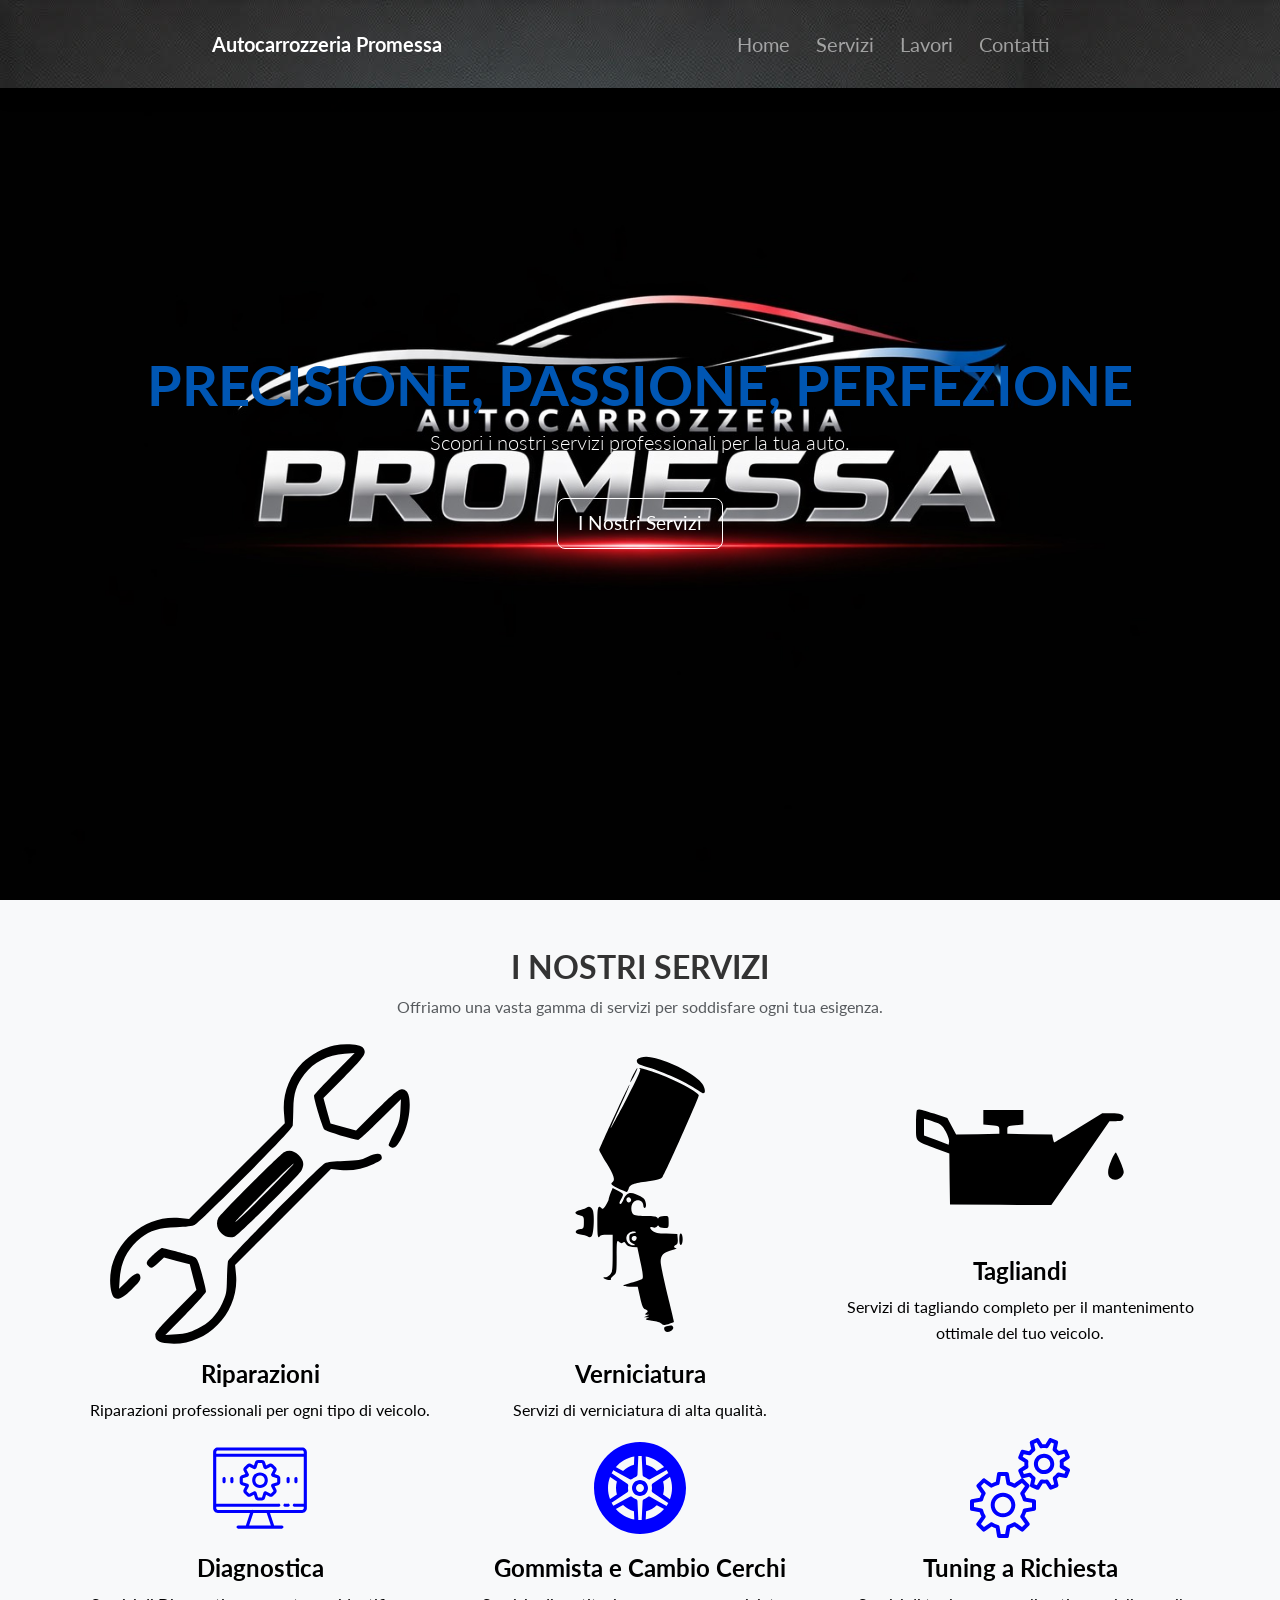
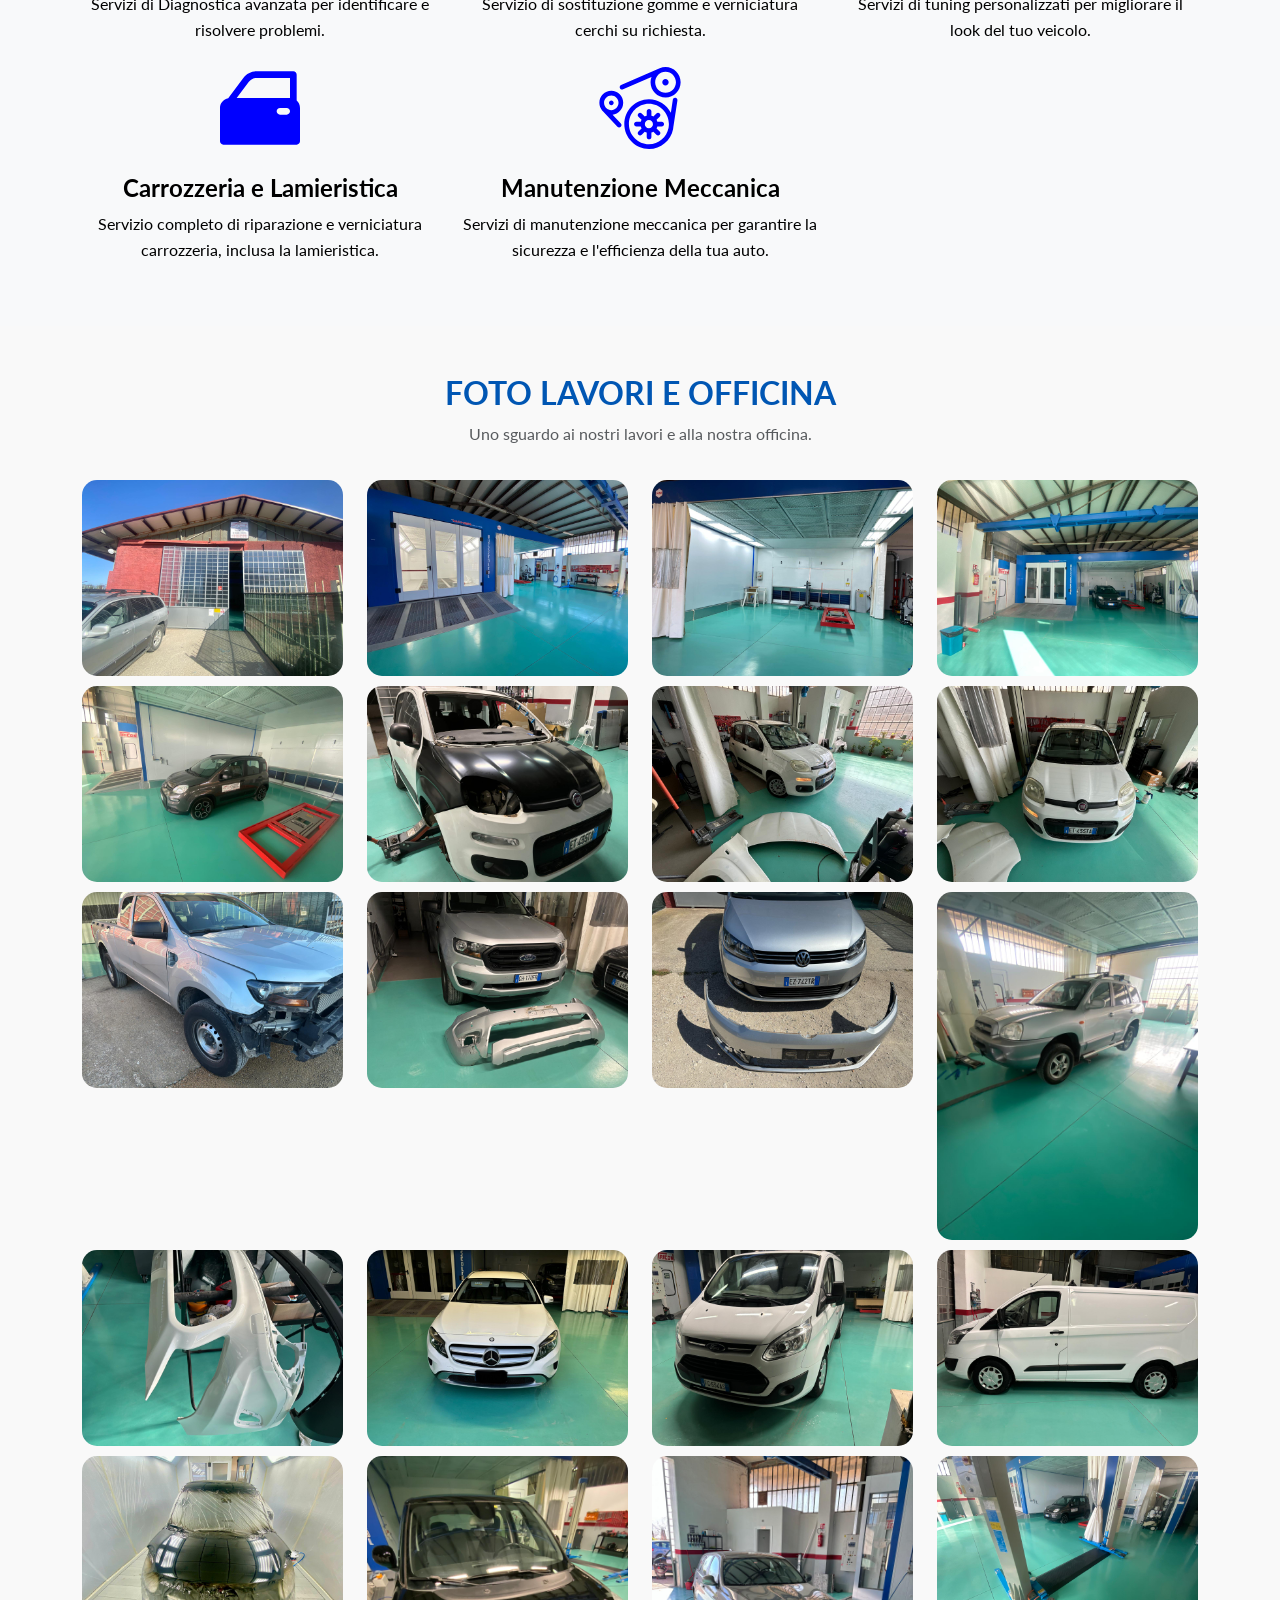
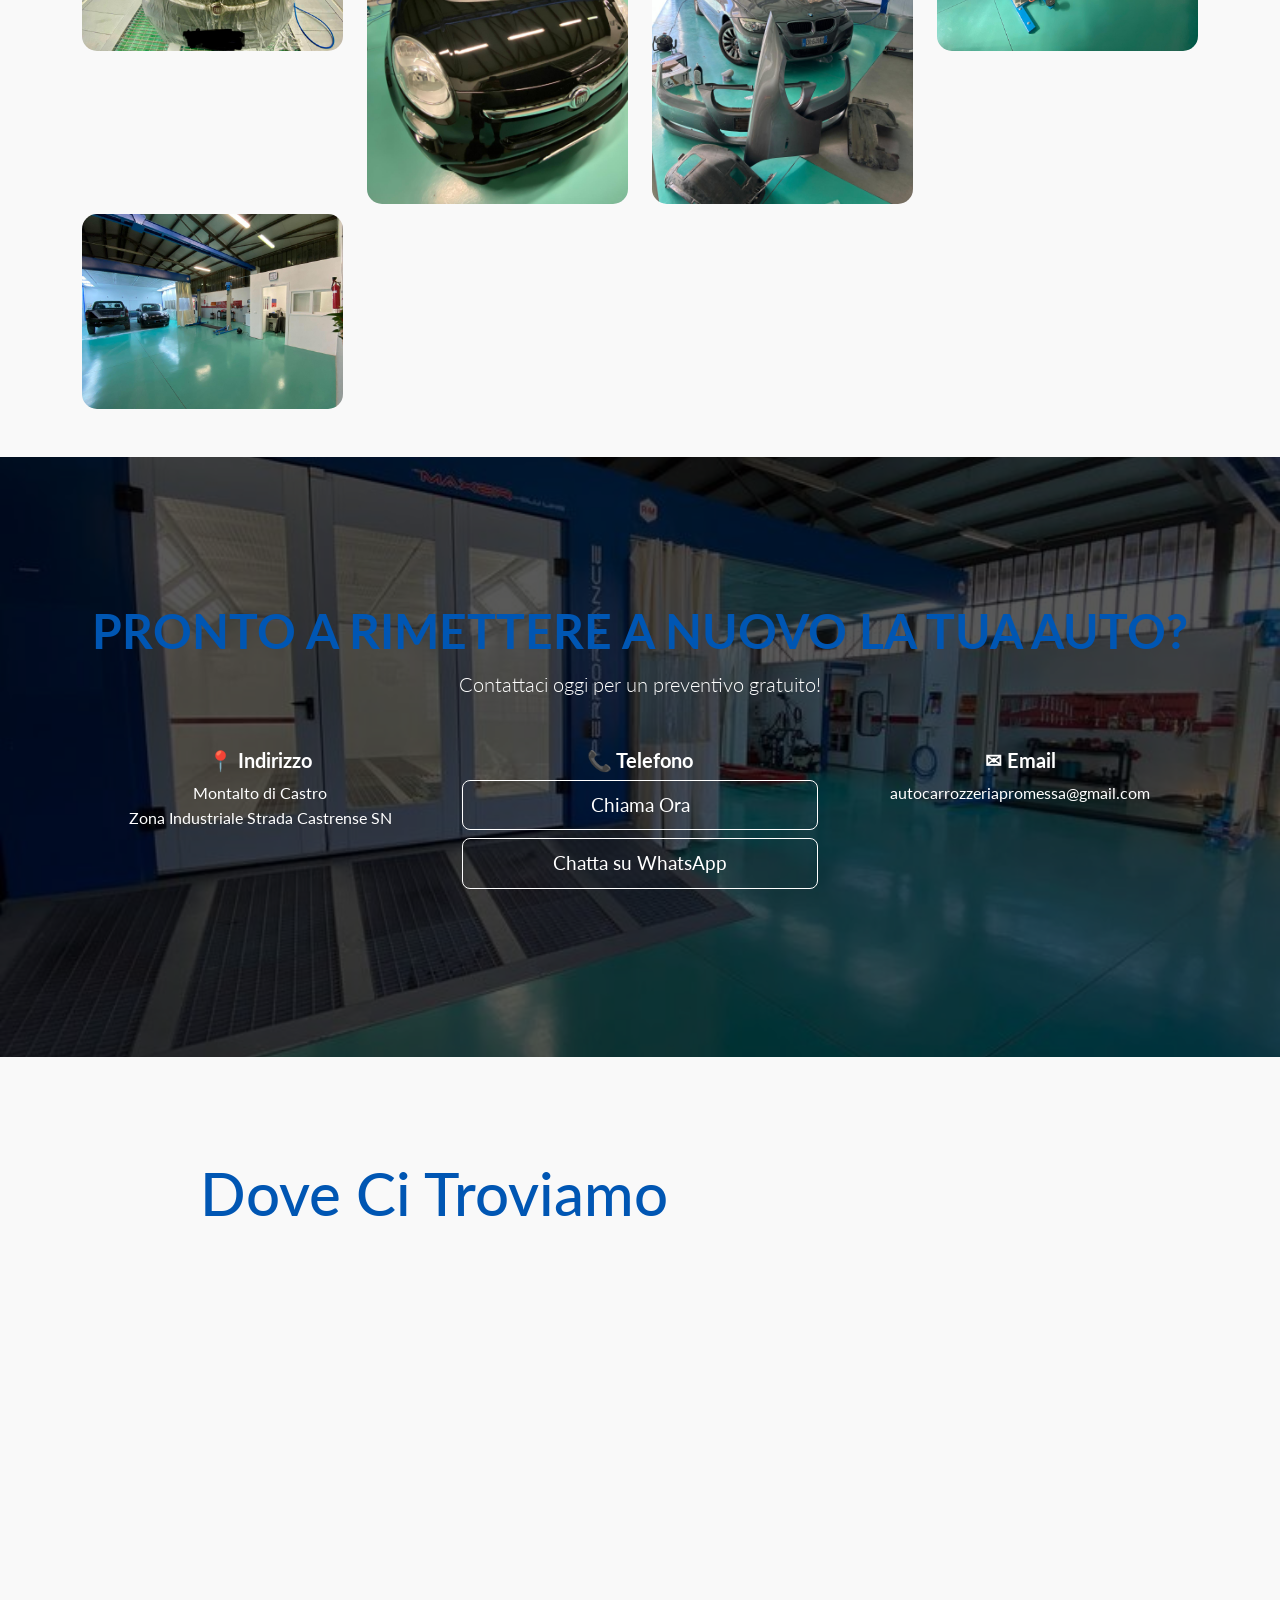
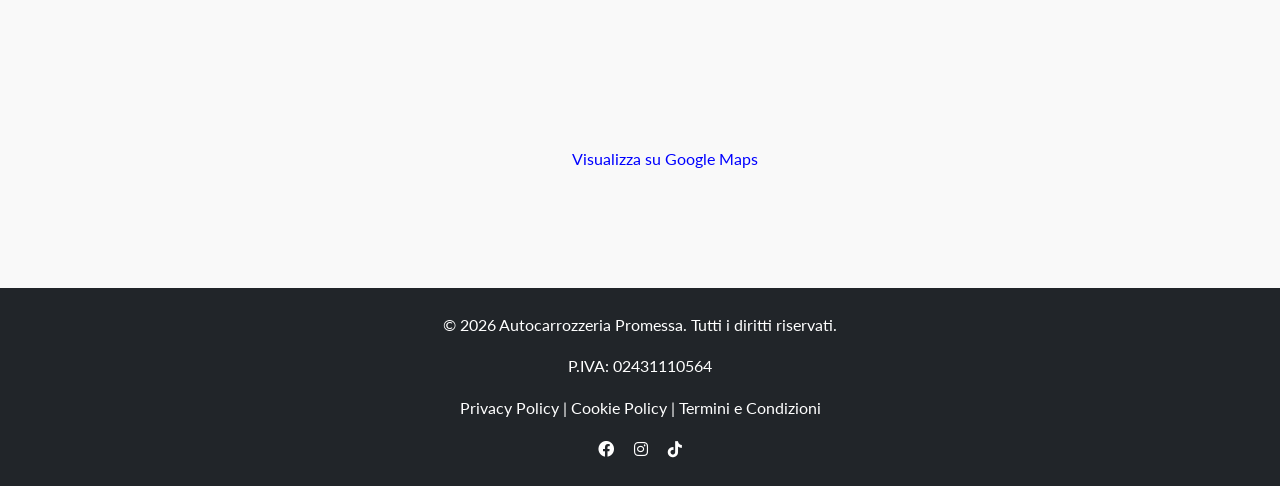
<file: index.html>
<!DOCTYPE html>
<html lang="it">
<head>
	<meta charset="UTF-8">
	<meta name="viewport" content="width=device-width, initial-scale=1.0">
	<title>Autocarrozzeria Promessa</title>

	<!-- Meta Tags for SEO -->
	<meta name="description" content="Autocarrozzeria Promessa - Precisione, Passione, Perfezione. Scopri i nostri servizi professionali per la tua auto.">
	<meta name="keywords" content="Autocarrozzeria, Servizi Auto, Riparazioni, Verniciatura, Diagnostica">
	<meta name="author" content="Autocarrozzeria Promessa">

	<!-- Favicons -->
	<link rel="shortcut icon" href="img/favicon.ico" type="image/x-icon">
	<link rel="icon" href="img/favicon.ico" type="image/x-icon">

	<!-- Bootstrap -->
	<link rel="stylesheet" href="https://cdn.jsdelivr.net/npm/bootstrap@5.3.0/dist/css/bootstrap.min.css">

	<!-- FontAwesome -->
	<link rel="stylesheet" href="https://cdnjs.cloudflare.com/ajax/libs/font-awesome/6.0.0/css/all.min.css">

	<!-- Google Fonts -->
	<link href="https://fonts.googleapis.com/css2?family=Bebas+Neue&family=Lato:wght@300;400;700&family=Oswald:wght@300;400;700&display=swap" rel="stylesheet">

	<!-- Custom Styles -->
	<link rel="stylesheet" href="styles.css">
</head>
<body>
	<div class="site">
		<!-- Navigation Bar -->
		<header>
			<nav class="navbar navbar-expand-lg navbar-dark bg-dark fixed-top shadow">
				<div class="container">
					<a class="navbar-brand fw-bold" href="#home">Autocarrozzeria Promessa</a>
					<button class="navbar-toggler" type="button" data-bs-toggle="collapse" data-bs-target="#navbarNav" aria-controls="navbarNav" aria-expanded="false" aria-label="Toggle navigation">
						<span class="navbar-toggler-icon"></span>
					</button>
					<div class="collapse navbar-collapse" id="navbarNav">
						<ul class="navbar-nav ms-auto">
							<li class="nav-item"><a class="nav-link" href="#home">Home</a></li>
							<li class="nav-item"><a class="nav-link" href="#services">Servizi</a></li>
							<li class="nav-item"><a class="nav-link" href="#mechanics">Lavori</a></li>
							<li class="nav-item"><a class="nav-link" href="#contact">Contatti</a></li>
						</ul>
					</div>
				</div>
			</nav>
		</header>

		<!-- Hero Section -->
		<section class="hero-section text-center text-white d-flex align-items-center" id="home" style="background: url('img/write.png.png') no-repeat center center/cover; height: 100vh;">
			<div class="container">
				<h1 class="display-4 fw-bold text-uppercase">Precisione, Passione, Perfezione</h1>
				<p class="lead">Scopri i nostri servizi professionali per la tua auto.</p>
				<a href="#services" class="btn btn-primary btn-lg mt-4 shadow">I Nostri Servizi</a>
			</div>
		</section>

<!-- Services Section -->
<!-- Services Section -->
<section id="services" class="py-5 bg-light" style="color: black;">
	<div class="container">
	  <div class="text-center mb-4">
		<h2 class="fw-bold text-uppercase">I Nostri Servizi</h2>
		<p class="text-muted">Offriamo una vasta gamma di servizi per soddisfare ogni tua esigenza.</p>
	  </div>
	  <div class="row text-center">
		<div class="col-md-4">
		  <figure>
			<img src="img/tool.svg.svg" alt="Riparazioni auto" class="img-fluid mb-3">
			<figcaption>
			  <h4 class="fw-bold">Riparazioni</h4>
			  <p>Riparazioni professionali per ogni tipo di veicolo.</p>
			</figcaption>
		  </figure>
		</div>
		<div class="col-md-4">
		  <figure>
			<img src="img/pist.svg" alt="Servizi di verniciatura" class="img-fluid mb-3">
			<figcaption>
			  <h4 class="fw-bold">Verniciatura</h4>
			  <p>Servizi di verniciatura di alta qualità.</p>
			</figcaption>
		  </figure>
		</div>
		<div class="col-md-4">
		  <figure>
			<img src="img/download.svg" alt="Tagliandi" class="img-fluid mb-3">
			<figcaption>
			  <h4 class="fw-bold">Tagliandi</h4>
			  <p>Servizi di tagliando completo per il mantenimento ottimale del tuo veicolo.</p>
			</figcaption>
		  </figure>
		</div>
		<!-- Nuovi Servizi -->
		<div class="col-md-4">
		  <figure>
			<img src="img/diag.svg" alt="Diagnostica" class="img-fluid mb-3">
			<figcaption>
			  <h4 class="fw-bold">Diagnostica</h4>
			  <p>Servizi di Diagnostica avanzata per identificare e risolvere problemi.</p>
			</figcaption>
		  </figure>
		</div>
		<div class="col-md-4">
		  <figure>
			<img src="img/tire.svg" alt="Gommista e cambio cerchi" class="img-fluid mb-3">
			<figcaption>
			  <h4 class="fw-bold">Gommista e Cambio Cerchi</h4>
			  <p>Servizio di sostituzione gomme e verniciatura cerchi su richiesta.</p>
			</figcaption>
		  </figure>
		</div>
		<div class="col-md-4">
		  <figure>
			<img src="img/gear.svg" alt="Tuning a richiesta" class="img-fluid mb-3">
			<figcaption>
			  <h4 class="fw-bold">Tuning a Richiesta</h4>
			  <p>Servizi di tuning personalizzati per migliorare il look del tuo veicolo.</p>
			</figcaption>
		  </figure>
		</div>
		<div class="col-md-4">
		  <figure>
			<img src="img/door.svg" alt="Carrozzeria e lamieristica" class="img-fluid mb-3">
			<figcaption>
			  <h4 class="fw-bold">Carrozzeria e Lamieristica</h4>
			  <p>Servizio completo di riparazione e verniciatura carrozzeria, inclusa la lamieristica.</p>
			</figcaption>
		  </figure>
		</div>
		<div class="col-md-4">
		  <figure>
			<img src="img/tune-up.svg" alt="Manutenzione meccanica" class="img-fluid mb-3">
			<figcaption>
			  <h4 class="fw-bold">Manutenzione Meccanica</h4>
			  <p>Servizi di manutenzione meccanica per garantire la sicurezza e l'efficienza della tua auto.</p>
			</figcaption>
		  </figure>
		</div>
	  </div>
	</div>
  </section>

		<!-- Mechanics Section -->
		<section id="mechanics" class="py-5">
			<div class="container">
				<div class="text-center mb-4">
					<h2 class="fw-bold text-uppercase">Foto Lavori e Officina</h2>
					<p class="text-muted">Uno sguardo ai nostri lavori e alla nostra officina.</p>
				</div>
				<div class="row">
					<div class="col-lg-3 col-md-6 col-sm-12 mt-10">
						<img class="img-fluid rounded-square" src="img/foto carrozzeria/estern.jpg" alt="Mechanic Photo 1">
					</div>
					<div class="col-lg-3 col-md-6 col-sm-12 mt-10">
						<img class="img-fluid rounded-square" src="img/foto carrozzeria/forno.jpg" alt="Mechanic Photo 2">
					</div>
					<div class="col-lg-3 col-md-6 col-sm-12 mt-10">
						<img class="img-fluid rounded-square" src="img/foto carrozzeria/area preparazione.jpg" alt="Mechanic Photo 3">
					</div>
					<div class="col-lg-3 col-md-6 col-sm-12 mt-10">
						<img class="img-fluid rounded-square" src="img/foto carrozzeria/macchina sost dava.jpg" alt="Mechanic Photo 4">
					</div>
					<div class="col-lg-3 col-md-6 col-sm-12 mt-10">
						<img class="img-fluid rounded-square" src="img/foto carrozzeria/macchina sost.jpg" alt="Mechanic Photo 5">
					</div>
					<div class="col-lg-3 col-md-6 col-sm-12 mt-10">
						<img class="img-fluid rounded-square" src="img/foto carrozzeria/panda .jpg" alt="Mechanic Photo 6">
					</div>
					<div class="col-lg-3 col-md-6 col-sm-12 mt-10">
						<img class="img-fluid rounded-square" src="img/foto carrozzeria/panda 3.jpg" alt="Mechanic Photo 7">
					</div>
					<div class="col-lg-3 col-md-6 col-sm-12 mt-10">
						<img class="img-fluid rounded-square" src="img/foto carrozzeria/panda fatta.jpg" alt="Mechanic Photo 8">
					</div>
					<div class="col-lg-3 col-md-6 col-sm-12 mt-10">
						<img class="img-fluid rounded-square" src="img/foto carrozzeria/ford senza par.jpg" alt="Mechanic Photo 9">
					</div>
					<div class="col-lg-3 col-md-6 col-sm-12 mt-10">
						<img class="img-fluid rounded-square" src="img/foto carrozzeria/ford con par.jpg" alt="Mechanic Photo 10">
					</div>
					<div class="col-lg-3 col-md-6 col-sm-12 mt-10">
						<img class="img-fluid rounded-square" src="img/foto carrozzeria/golf.jpg" alt="Mechanic Photo 11">
					</div>
					<div class="col-lg-3 col-md-6 col-sm-12 mt-10">
						<img class="img-fluid rounded-square" src="img/foto carrozzeria/hyun.jpg" alt="Mechanic Photo 12">
					</div>
					<div class="col-lg-3 col-md-6 col-sm-12 mt-10">
						<img class="img-fluid rounded-square" src="img/foto carrozzeria/mercedes paraurti.jpg" alt="Mechanic Photo 13">
					</div>
					<div class="col-lg-3 col-md-6 col-sm-12 mt-10">
						<img class="img-fluid rounded-square" src="img/foto carrozzeria/mercedes.jpg" alt="Mechanic Photo 14">
					</div>
					<div class="col-lg-3 col-md-6 col-sm-12 mt-10">
						<img class="img-fluid rounded-square" src="img/foto carrozzeria/duba 1.jpg" alt="Mechanic Photo 15">
					</div>
					<div class="col-lg-3 col-md-6 col-sm-12 mt-10">
						<img class="img-fluid rounded-square" src="img/foto carrozzeria/duba 2.jpg" alt="Mechanic Photo 16">
					</div>
					<div class="col-lg-3 col-md-6 col-sm-12 mt-10">
						<img class="img-fluid rounded-square" src="img/foto carrozzeria/500 verniciato.jpg" alt="Mechanic Photo 17">
					</div>
					<div class="col-lg-3 col-md-6 col-sm-12 mt-10">
						<img class="img-fluid rounded-square" src="img/foto carrozzeria/500 dopo.jpg" alt="Mechanic Photo 18">
					</div>
					<div class="col-lg-3 col-md-6 col-sm-12 mt-10">
						<img class="img-fluid rounded-square" src="img/foto carrozzeria/bmw.jpg" alt="Mechanic Photo 19">
					</div>
					<div class="col-lg-3 col-md-6 col-sm-12 mt-10">
						<img class="img-fluid rounded-square" src="img/foto carrozzeria/ponte.jpg" alt="Mechanic Photo 20">
					</div>
					<div class="col-lg-3 col-md-6 col-sm-12 mt-10">
						<img class="img-fluid rounded-square" src="img/foto carrozzeria/prep macchine.jpg" alt="Mechanic Photo 21">
					</div>
				</div>
			</div>
		</section>

		<!-- Contact Section -->
<section id="contact" class="contact-section text-white d-flex align-items-center">
    <div class="overlay"></div>
    <div class="container position-relative">
        <div class="text-center mb-5">
            <h2 class="fw-bold text-uppercase display-5">Pronto a rimettere a nuovo la tua auto?</h2>
            <p class="lead">Contattaci oggi per un preventivo gratuito!</p>
        </div>

        <div class="row text-center justify-content-center">
            <div class="col-md-4 mb-4">
                <h5 class="fw-bold">📍 Indirizzo</h5>
                <p>Montalto di Castro<br>Zona Industriale Strada Castrense SN</p>
            </div>

            <div class="col-md-4 mb-4">
                <h5 class="fw-bold">📞 Telefono</h5>
                <a href="tel:+393533806561" class="btn btn-danger btn-lg w-100 mb-2">
                    Chiama Ora
                </a>
                <a href="https://wa.me/393533806561" target="_blank" class="btn btn-success btn-lg w-100">
                    Chatta su WhatsApp
                </a>
            </div>

            <div class="col-md-4 mb-4">
                <h5 class="fw-bold">✉ Email</h5>
                <p>
                    <a href="mailto:autocarrozzeriapromessa@gmail.com" class="text-white">
                        autocarrozzeriapromessa@gmail.com
                    </a>
                </p>
            </div>
        </div>
    </div>
</section>

		<!-- Google Maps -->
		<section id="map">
			<div class="heading">
				<div>
					<h3>Dove Ci Troviamo</h3>
				</div>
				<div class="map-container mt-50">
					<iframe src="https://www.google.com/maps/embed?pb=!1m18!1m12!1m3!1d2948.5931056897384!2d11.619808675262338!3d42.351197735662694!2m3!1f0!2f0!3f0!3m2!1i1024!2i768!4f13.1!3m3!1m2!1s0x1328ed577245bbf5%3A0x67e5e711f16101be!2sAutocarrozzeria%20Promessa!5e0!3m2!1sit!2sit!4v1741463120888!5m2!1sit!2sit" width="600" height="450" style="border:0;" allowfullscreen="" loading="lazy" referrerpolicy="no-referrer-when-downgrade"></iframe>
					<p class="mt-10"><a href="https://maps.app.goo.gl/9HrKXsAQpuHZJemcA" target="_blank">Visualizza su Google Maps</a></p>
				</div>
			</div>
		</section>

		<!-- Footer -->
		<footer class="bg-dark text-white py-4">
			<div class="container text-center">
				<p>© 2026 Autocarrozzeria Promessa. Tutti i diritti riservati.</p>
				<p>P.IVA: 02431110564</p>
				<p>
					<a href="privacy-policy.html" class="text-white">Privacy Policy</a> |
					<a href="cookie-policy.html" class="text-white">Cookie Policy</a> |
					<a href="terms-and-conditions.html" class="text-white">Termini e Condizioni</a>
				</p>
				<div class="mt-2">
					<a href="https://www.facebook.com/people/Autocarrozzeria-Promessa/100093437081986/?sk=reels_tab" class="text-white me-3"><i class="fab fa-facebook"></i></a>
					<a href="https://www.instagram.com/autocarrozzeria_promessa" class="text-white me-3"><i class="fab fa-instagram"></i></a>
					<a href="https://www.tiktok.com/@autocarrozzeria_promessa" class="text-white"><i class="fab fa-tiktok"></i></a>
				</div>
			</div>
		</footer>
	</div>

	<!-- Scripts -->
	<script src="https://cdn.jsdelivr.net/npm/bootstrap@5.3.0/dist/js/bootstrap.bundle.min.js"></script>
</body>
</html>
</file>
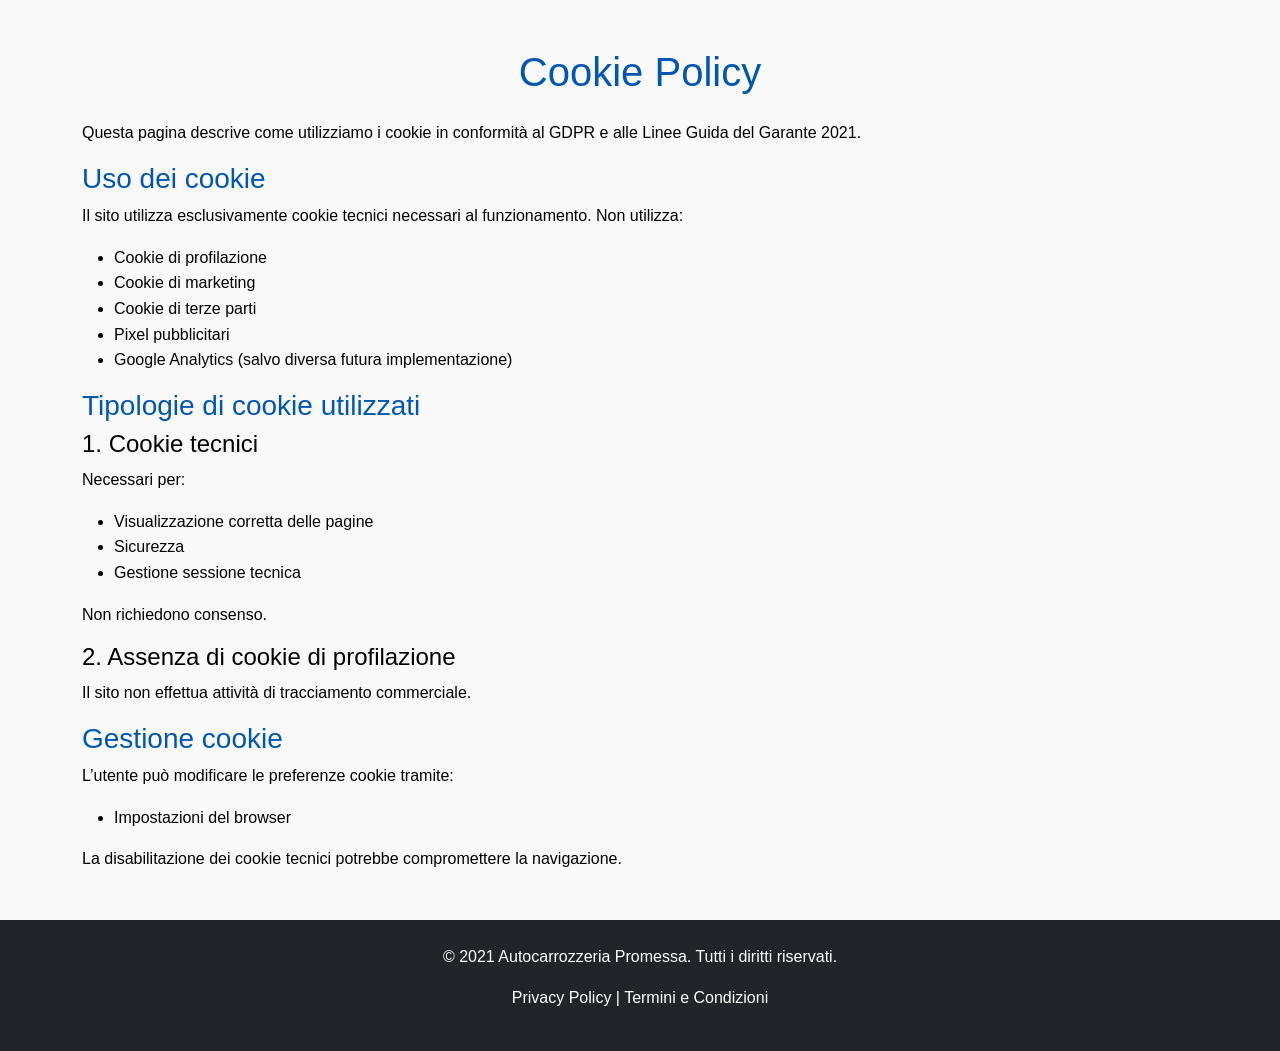
<file: cookie-policy.html>
<!DOCTYPE html>
<html lang="it">
<head>
	<meta charset="UTF-8">
	<meta name="viewport" content="width=device-width, initial-scale=1.0">
	<title>Cookie Policy</title>
	<link rel="stylesheet" href="https://cdn.jsdelivr.net/npm/bootstrap@5.3.0/dist/css/bootstrap.min.css">
	<link rel="stylesheet" href="styles.css">
	<style>
		body {
			color: #000; /* Set font color to black */
		}
	</style>
</head>
<body>
	<div class="container my-5">
		<h1 class="text-center mb-4">Cookie Policy</h1>
		<p>Questa pagina descrive come utilizziamo i cookie in conformità al GDPR e alle Linee Guida del Garante 2021.</p>
		
		<h3>Uso dei cookie</h3>
		<p>Il sito utilizza esclusivamente cookie tecnici necessari al funzionamento. Non utilizza:</p>
		<ul>
			<li>Cookie di profilazione</li>
			<li>Cookie di marketing</li>
			<li>Cookie di terze parti</li>
			<li>Pixel pubblicitari</li>
			<li>Google Analytics (salvo diversa futura implementazione)</li>
		</ul>
		
		<h3>Tipologie di cookie utilizzati</h3>
		<h4>1. Cookie tecnici</h4>
		<p>Necessari per:</p>
		<ul>
			<li>Visualizzazione corretta delle pagine</li>
			<li>Sicurezza</li>
			<li>Gestione sessione tecnica</li>
		</ul>
		<p>Non richiedono consenso.</p>
		
		<h4>2. Assenza di cookie di profilazione</h4>
		<p>Il sito non effettua attività di tracciamento commerciale.</p>
		
		<h3>Gestione cookie</h3>
		<p>L’utente può modificare le preferenze cookie tramite:</p>
		<ul>
			<li>Impostazioni del browser</li>
		</ul>
		<p>La disabilitazione dei cookie tecnici potrebbe compromettere la navigazione.</p>
	</div>
	<footer class="text-center py-4 bg-dark text-white">
		<p>© 2021 Autocarrozzeria Promessa. Tutti i diritti riservati.</p>
		<p><a href="privacy-policy.html" class="text-white">Privacy Policy</a> | <a href="terms-and-conditions.html" class="text-white">Termini e Condizioni</a></p>
	</footer>
</body>
</html>
</file>
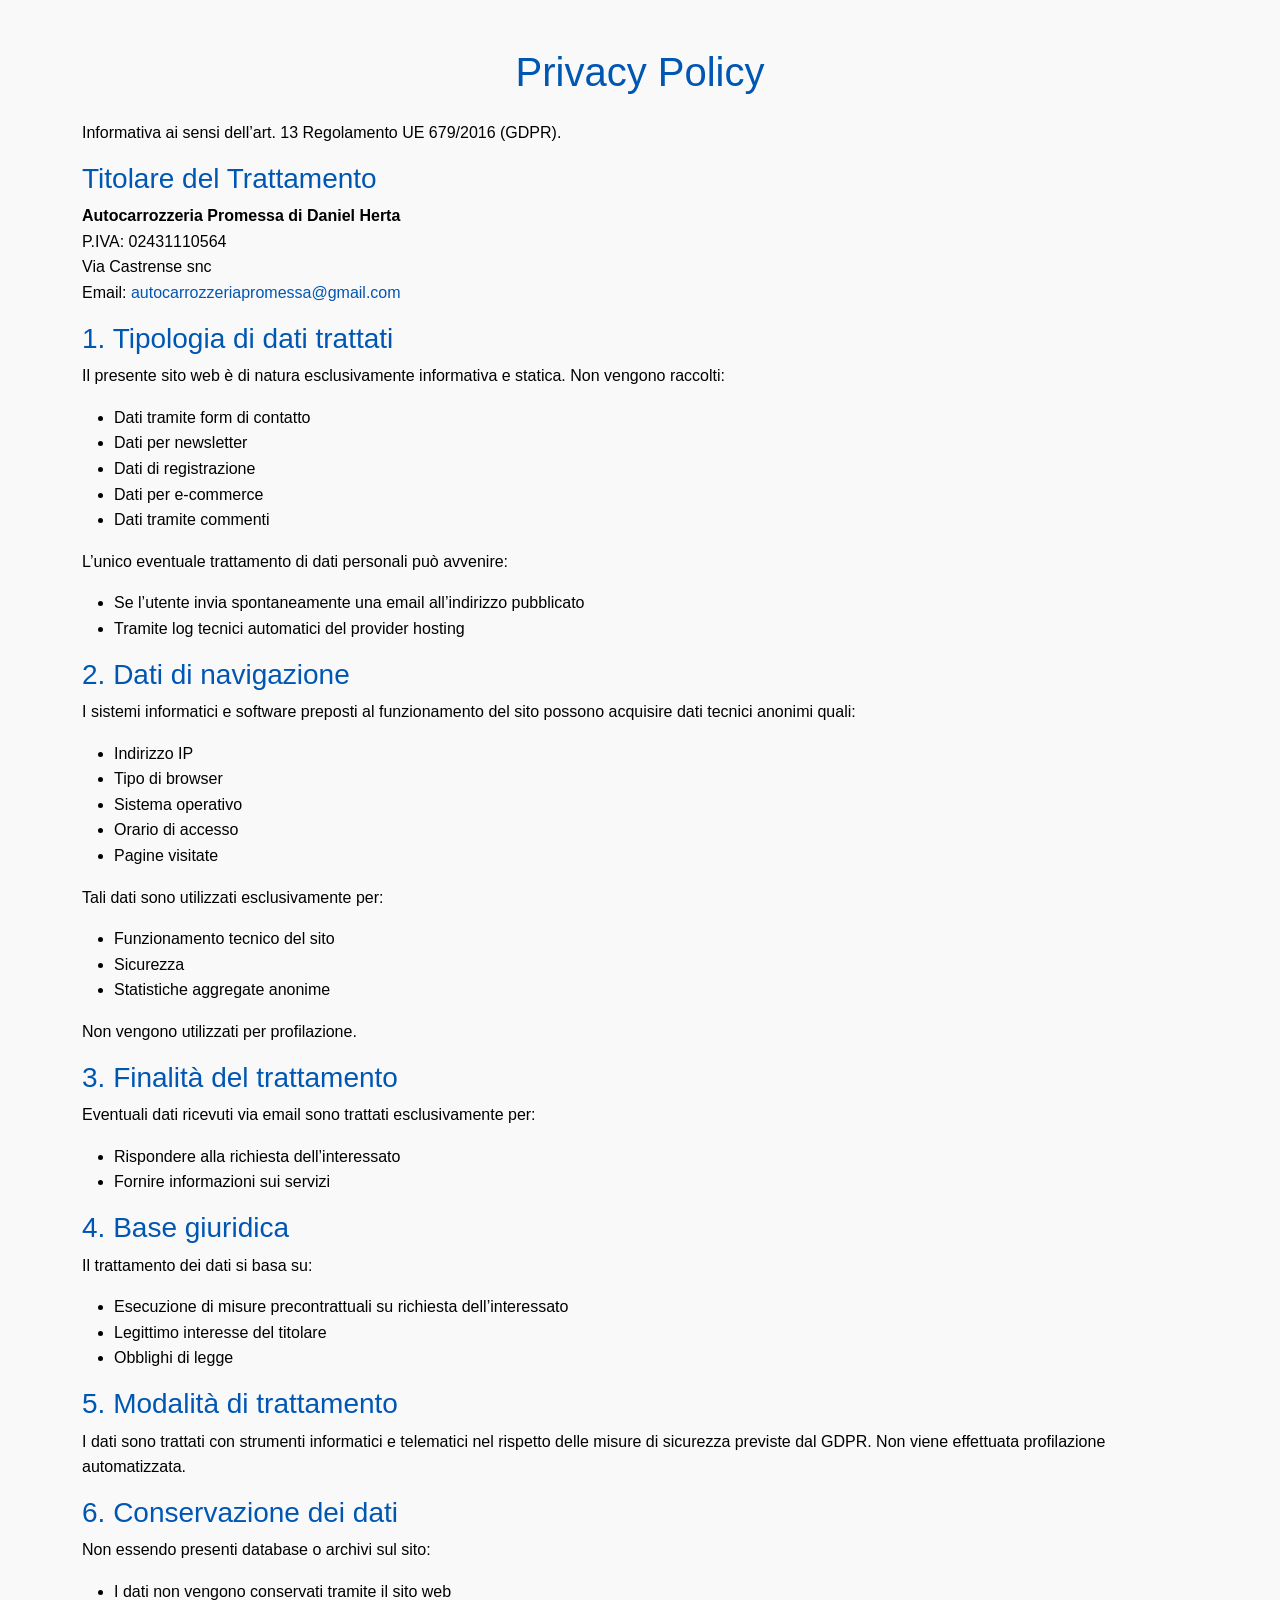
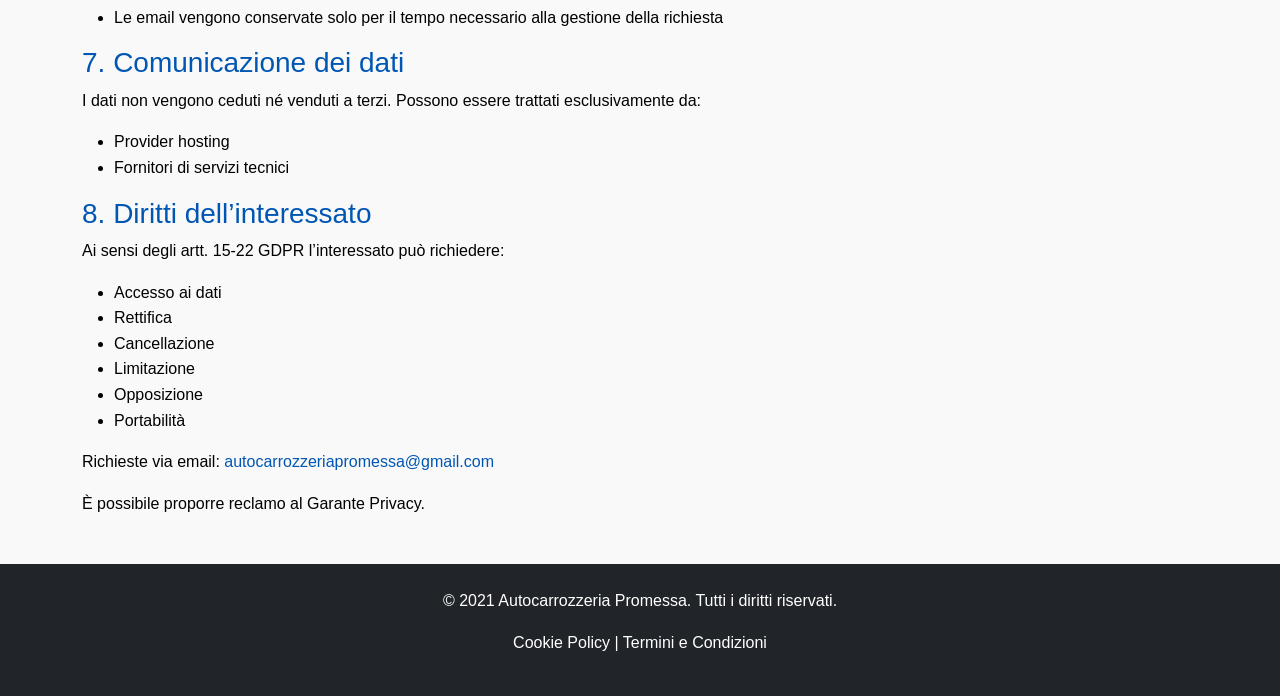
<file: privacy-policy.html>
<!DOCTYPE html>
<html lang="it">
<head>
	<meta charset="UTF-8">
	<meta name="viewport" content="width=device-width, initial-scale=1.0">
	<title>Privacy Policy</title>
	<link rel="stylesheet" href="https://cdn.jsdelivr.net/npm/bootstrap@5.3.0/dist/css/bootstrap.min.css">
	<link rel="stylesheet" href="styles.css">
	<style>
		body {
			color: #000; /* Set font color to black */
		}
	</style>
</head>
<body>
	<div class="container my-5">
		<h1 class="text-center mb-4">Privacy Policy</h1>
		<p>Informativa ai sensi dell’art. 13 Regolamento UE 679/2016 (GDPR).</p>
		
		<h3>Titolare del Trattamento</h3>
		<p>
			<strong>Autocarrozzeria Promessa di Daniel Herta</strong><br>
			P.IVA: 02431110564<br>
			Via Castrense snc<br>
			Email: <a href="mailto:autocarrozzeriapromessa@gmail.com">autocarrozzeriapromessa@gmail.com</a>
		</p>
		
		<h3>1. Tipologia di dati trattati</h3>
		<p>Il presente sito web è di natura esclusivamente informativa e statica. Non vengono raccolti:</p>
		<ul>
			<li>Dati tramite form di contatto</li>
			<li>Dati per newsletter</li>
			<li>Dati di registrazione</li>
			<li>Dati per e-commerce</li>
			<li>Dati tramite commenti</li>
		</ul>
		<p>L’unico eventuale trattamento di dati personali può avvenire:</p>
		<ul>
			<li>Se l’utente invia spontaneamente una email all’indirizzo pubblicato</li>
			<li>Tramite log tecnici automatici del provider hosting</li>
		</ul>
		
		<h3>2. Dati di navigazione</h3>
		<p>I sistemi informatici e software preposti al funzionamento del sito possono acquisire dati tecnici anonimi quali:</p>
		<ul>
			<li>Indirizzo IP</li>
			<li>Tipo di browser</li>
			<li>Sistema operativo</li>
			<li>Orario di accesso</li>
			<li>Pagine visitate</li>
		</ul>
		<p>Tali dati sono utilizzati esclusivamente per:</p>
		<ul>
			<li>Funzionamento tecnico del sito</li>
			<li>Sicurezza</li>
			<li>Statistiche aggregate anonime</li>
		</ul>
		<p>Non vengono utilizzati per profilazione.</p>
		
		<h3>3. Finalità del trattamento</h3>
		<p>Eventuali dati ricevuti via email sono trattati esclusivamente per:</p>
		<ul>
			<li>Rispondere alla richiesta dell’interessato</li>
			<li>Fornire informazioni sui servizi</li>
		</ul>
		
		<h3>4. Base giuridica</h3>
		<p>Il trattamento dei dati si basa su:</p>
		<ul>
			<li>Esecuzione di misure precontrattuali su richiesta dell’interessato</li>
			<li>Legittimo interesse del titolare</li>
			<li>Obblighi di legge</li>
		</ul>
		
		<h3>5. Modalità di trattamento</h3>
		<p>I dati sono trattati con strumenti informatici e telematici nel rispetto delle misure di sicurezza previste dal GDPR. Non viene effettuata profilazione automatizzata.</p>
		
		<h3>6. Conservazione dei dati</h3>
		<p>Non essendo presenti database o archivi sul sito:</p>
		<ul>
			<li>I dati non vengono conservati tramite il sito web</li>
			<li>Le email vengono conservate solo per il tempo necessario alla gestione della richiesta</li>
		</ul>
		
		<h3>7. Comunicazione dei dati</h3>
		<p>I dati non vengono ceduti né venduti a terzi. Possono essere trattati esclusivamente da:</p>
		<ul>
			<li>Provider hosting</li>
			<li>Fornitori di servizi tecnici</li>
		</ul>
		
		<h3>8. Diritti dell’interessato</h3>
		<p>Ai sensi degli artt. 15-22 GDPR l’interessato può richiedere:</p>
		<ul>
			<li>Accesso ai dati</li>
			<li>Rettifica</li>
			<li>Cancellazione</li>
			<li>Limitazione</li>
			<li>Opposizione</li>
			<li>Portabilità</li>
		</ul>
		<p>Richieste via email: <a href="mailto:autocarrozzeriapromessa@gmail.com">autocarrozzeriapromessa@gmail.com</a></p>
		<p>È possibile proporre reclamo al Garante Privacy.</p>
	</div>
	<footer class="text-center py-4 bg-dark text-white">
		<p>© 2021 Autocarrozzeria Promessa. Tutti i diritti riservati.</p>
		<p><a href="cookie-policy.html" class="text-white">Cookie Policy</a> | <a href="terms-and-conditions.html" class="text-white">Termini e Condizioni</a></p>
	</footer>
</body>
</html>
</file>
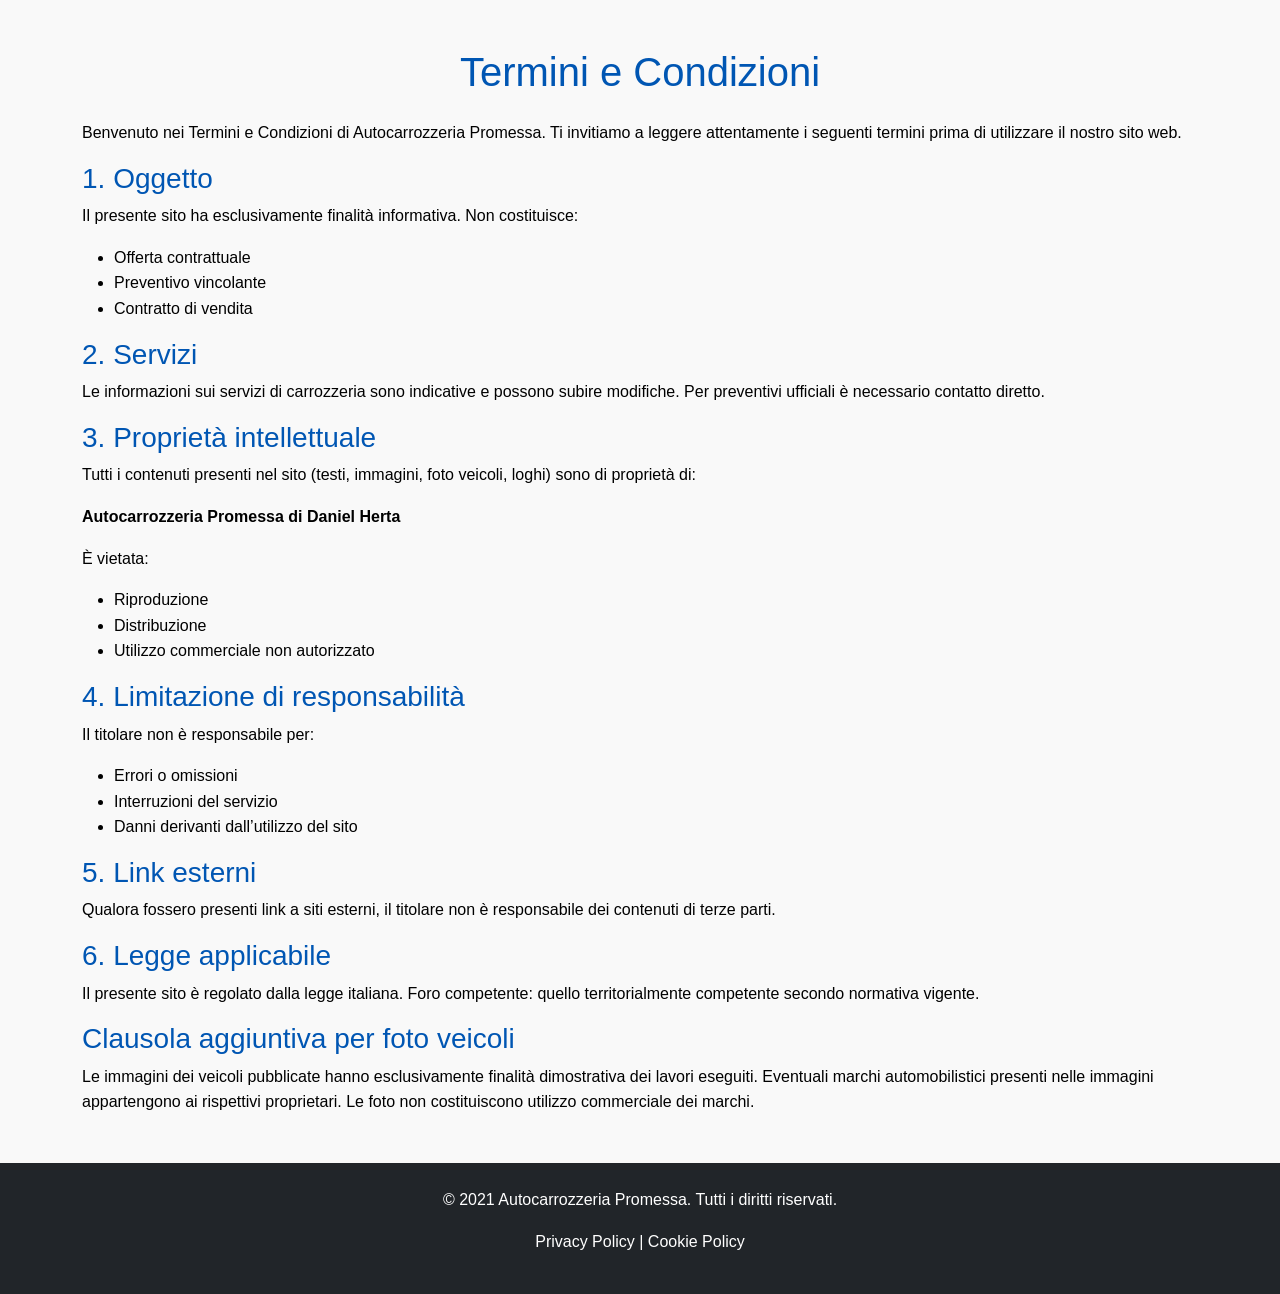
<file: terms-and-conditions.html>
<!DOCTYPE html>
<html lang="it">
<head>
	<meta charset="UTF-8">
	<meta name="viewport" content="width=device-width, initial-scale=1.0">
	<title>Termini e Condizioni</title>
	<link rel="stylesheet" href="https://cdn.jsdelivr.net/npm/bootstrap@5.3.0/dist/css/bootstrap.min.css">
	<link rel="stylesheet" href="styles.css">
	<style>
		body {
			color: #000; /* Set font color to black */
		}
	</style>
</head>
<body>
	<div class="container my-5">
		<h1 class="text-center mb-4">Termini e Condizioni</h1>
		<p>Benvenuto nei Termini e Condizioni di Autocarrozzeria Promessa. Ti invitiamo a leggere attentamente i seguenti termini prima di utilizzare il nostro sito web.</p>
		
		<h3>1. Oggetto</h3>
		<p>Il presente sito ha esclusivamente finalità informativa. Non costituisce:</p>
		<ul>
			<li>Offerta contrattuale</li>
			<li>Preventivo vincolante</li>
			<li>Contratto di vendita</li>
		</ul>
		
		<h3>2. Servizi</h3>
		<p>Le informazioni sui servizi di carrozzeria sono indicative e possono subire modifiche. Per preventivi ufficiali è necessario contatto diretto.</p>
		
		<h3>3. Proprietà intellettuale</h3>
		<p>Tutti i contenuti presenti nel sito (testi, immagini, foto veicoli, loghi) sono di proprietà di:</p>
		<p><strong>Autocarrozzeria Promessa di Daniel Herta</strong></p>
		<p>È vietata:</p>
		<ul>
			<li>Riproduzione</li>
			<li>Distribuzione</li>
			<li>Utilizzo commerciale non autorizzato</li>
		</ul>
		
		<h3>4. Limitazione di responsabilità</h3>
		<p>Il titolare non è responsabile per:</p>
		<ul>
			<li>Errori o omissioni</li>
			<li>Interruzioni del servizio</li>
			<li>Danni derivanti dall’utilizzo del sito</li>
		</ul>
		
		<h3>5. Link esterni</h3>
		<p>Qualora fossero presenti link a siti esterni, il titolare non è responsabile dei contenuti di terze parti.</p>
		
		<h3>6. Legge applicabile</h3>
		<p>Il presente sito è regolato dalla legge italiana. Foro competente: quello territorialmente competente secondo normativa vigente.</p>
		
		<h3>Clausola aggiuntiva per foto veicoli</h3>
		<p>Le immagini dei veicoli pubblicate hanno esclusivamente finalità dimostrativa dei lavori eseguiti. Eventuali marchi automobilistici presenti nelle immagini appartengono ai rispettivi proprietari. Le foto non costituiscono utilizzo commerciale dei marchi.</p>
	</div>
	<footer class="text-center py-4 bg-dark text-white">
		<p>© 2021 Autocarrozzeria Promessa. Tutti i diritti riservati.</p>
		<p><a href="privacy-policy.html" class="text-white">Privacy Policy</a> | <a href="cookie-policy.html" class="text-white">Cookie Policy</a></p>
	</footer>
</body>
</html>
</file>
<file: styles.css>
/* General Styles */
body {
	font-family: 'Lato', sans-serif;
	line-height: 1.6;
	background-color: #f9f9f9;
	color: #333;
	margin: 0;
	padding: 0;
}

h1, h2, h3 {
	color: #0056b3;
}

a {
	color: #0056b3;
	text-decoration: none;
}

a:hover {
	text-decoration: underline;
}

body{
	color: #fff;
}
/*Top Section*/
.top-section{
	background-image: url("img/write.png.png");
	background-size: cover;
	background-position: center center;
	height: 100vh;
	width: 100%;
}
.navbar{
	background-image: url("img/write.jpg");
	padding: 20px 200px;
}
.nav-item{
	margin-right: 10px;
}
.nav-link{
	font-size: 20px;
}
.actively{
	border-bottom: 1px solid #fff;
}
.top-div{
	padding-top:150px; 
}
.btn{
	background-color: transparent;
	border: 1px solid #fff;
	font-size: 19px;
	padding: 10px 20px;
}
.btn:hover{
	background-color: #0000FF;
	color: #fff;
	border: none;
}
.header-text{
	margin-top: -170px;
	margin-left: 250px;
}
.header-text p{
	font-size: 20px;
}

/* Hero Section */
.hero-section {
	background: url('img/hero-bg.jpg') no-repeat center center/cover;
	height: 100vh;
	display: flex;
	align-items: center;
	justify-content: center;
	text-align: center;
	color: #fff;
}

/*Why Us Section*/
#why-us{
	background-color: #000;
	color: #fff;
	width: 100%;
}

.heading{
	padding: 50px 150px 50px 200px;
}
.heading h3{
	font-size: 60px;
}
.list-div .row .col-md-4 ul{
	font-size: 20px;
	list-style:none; 
}
.card{
	background-color: transparent;
	border: none;
	width: 100%;
}

/*Our Services*/
#services {
	background-color: #f9f9f9;
	padding: 50px 0;
}

#services h2 {
	color: #333;
}

#services .text-muted {
	color: #666;
}

/*Our Mechanics*/
#mechanics{
	color: #000;
}
.card-img-top{
	height: 350px;
	width: 100%;
}

/*Visit*/
#visit{
	background-color: #000;
}
.write{
	background-image: url("./img/write.jpg");
	background-position: top center;
	background-size: cover;
}
.floating {
	animation: floating 3s ease-in-out infinite;
}
@keyframes floating {
	0%, 100% {
		transform: translateY(0);
	}
	50% {
		transform: translateY(15px);
	}
}
/* Modal Styles */
.modal-content {
	border-radius: 10px;
	box-shadow: 0 4px 8px rgba(0, 0, 0, 0.2);
}

.modal-header {
	background-color: #0056b3;
	color: #fff;
}

.modal-footer .btn {
	padding: 10px 20px;
	font-size: 16px;
}

/* Contact Section */
.contact-section {
    position: relative;
    background: url("img/forno\ contact.jpg") center center / cover no-repeat;
    min-height: 600px;
    padding: 80px 0;
}

.contact-section .overlay {
    position: absolute;
    top: 0;
    left: 0;
    width: 100%;
    height: 100%;
    background: rgba(0, 0, 0, 0.65); /* overlay scuro */
    z-index: 1;
}

.contact-section .container {
    z-index: 2;
}

#contact h4 {
	color: #fff;
}

/*Footer*/
footer {
	background-color: #333;
	color: #fff;
	padding: 20px 0;
	text-align: center;
}

footer a {
	color: #fff;
	text-decoration: none;
}

footer a:hover {
	text-decoration: underline;
}

.foot-logo{
	height: 150px;
	width: 150px;
}
.tiktok {
	color: #ff0404;
}
.tiktok:hover {
	color: #ff0000;
}

/* Google Maps */
#map {
	background-color: #f9f9f9;
	color: #000;
	padding: 50px 0;
}
.map-container {
	text-align: center;
}
.map-container iframe {
	width: 80%;
	height: 450px;
	border: 0;
}
.map-container a {
	color: #0000FF;
	text-decoration: none;
}
.map-container a:hover {
	text-decoration: underline;
}

/*General Classes*/
.ca{
	text-align: center;
}
.la{
	text-align: left;
}
.ra{
	text-align: right;
}
.mt-10{
	margin-top: 10px;
}
.mt-30{
	margin-top: 30px;
}
.mtm-50{
	margin-top: 50px;
}
.mt-50{
	margin-top: 50px;
}
.mt-100{
	margin-top: 100px;
}
.mt-150{
	margin-top: 150px;
}
.ml-50{
	margin-left: 50px;
}
.mr-10{
	margin-right: 10px;
}
.pt-20{
	padding-bottom: 20px;
}
.pl-30{
	padding-left: 30px;
}
.pr-30{
	padding-right: 30px;
}
.ft-25{
	font-size: 25px;
}
.ft-30{
	font-size: 30px;
}
.white{
	color: #fff;
}

.rounded-square {
    border-radius: 15px;
}

/*Mobile */
@media only screen and (max-device-width:999px){
	.top-section{
		background-image: url("img/write.jpg");
		background-size: cover;
		background-position: center 30%;
		height: 100vh;
		width: 100vw;
	}
	.navbar{
		padding: 20px;
	}
	.logo{
		height: 200px;
		width: 200px;
	}
	.top-div{
		padding-top: 250px; 
	}
	.header-text{
		background-image: url("img/write.jpg");
		margin-top: -50px;
		margin-left: 50px;
		padding: 0 20px;
	}
	.heading{
		padding: 10px 15px 10px 20px;
	}
	.heading h3{
		font-size: 40px;
	}
	#services{
		background-image: linear-gradient(20deg, rgba(0,0,0,1) 0%, rgba(255,255,255,0.3981967787114846) 37%),url("img/m4.jpg");
		background-size: cover;
		background-attachment: fixed;
		background-position: center center;
		color: #000;
		padding-bottom: 30px;
	}
	.mech{
		padding: 0 25px;
	}
	.ft-30{
		font-size: 22px;
	}
	.ft-25{
		font-size: 19px;
	}
	.mtm-50{
		margin-top: 0;
	}
	.mt-100{
		margin-top: 0;
	}
	.mt-150{
		margin-top: 0;
	}
	.mcs{
		height: 30px;
		width: 30px;
	}
	.whatsapp {
		color: #25D366;
	}
	.whatsapp:hover {
		color: #128C7E;
	}
}
</file>
